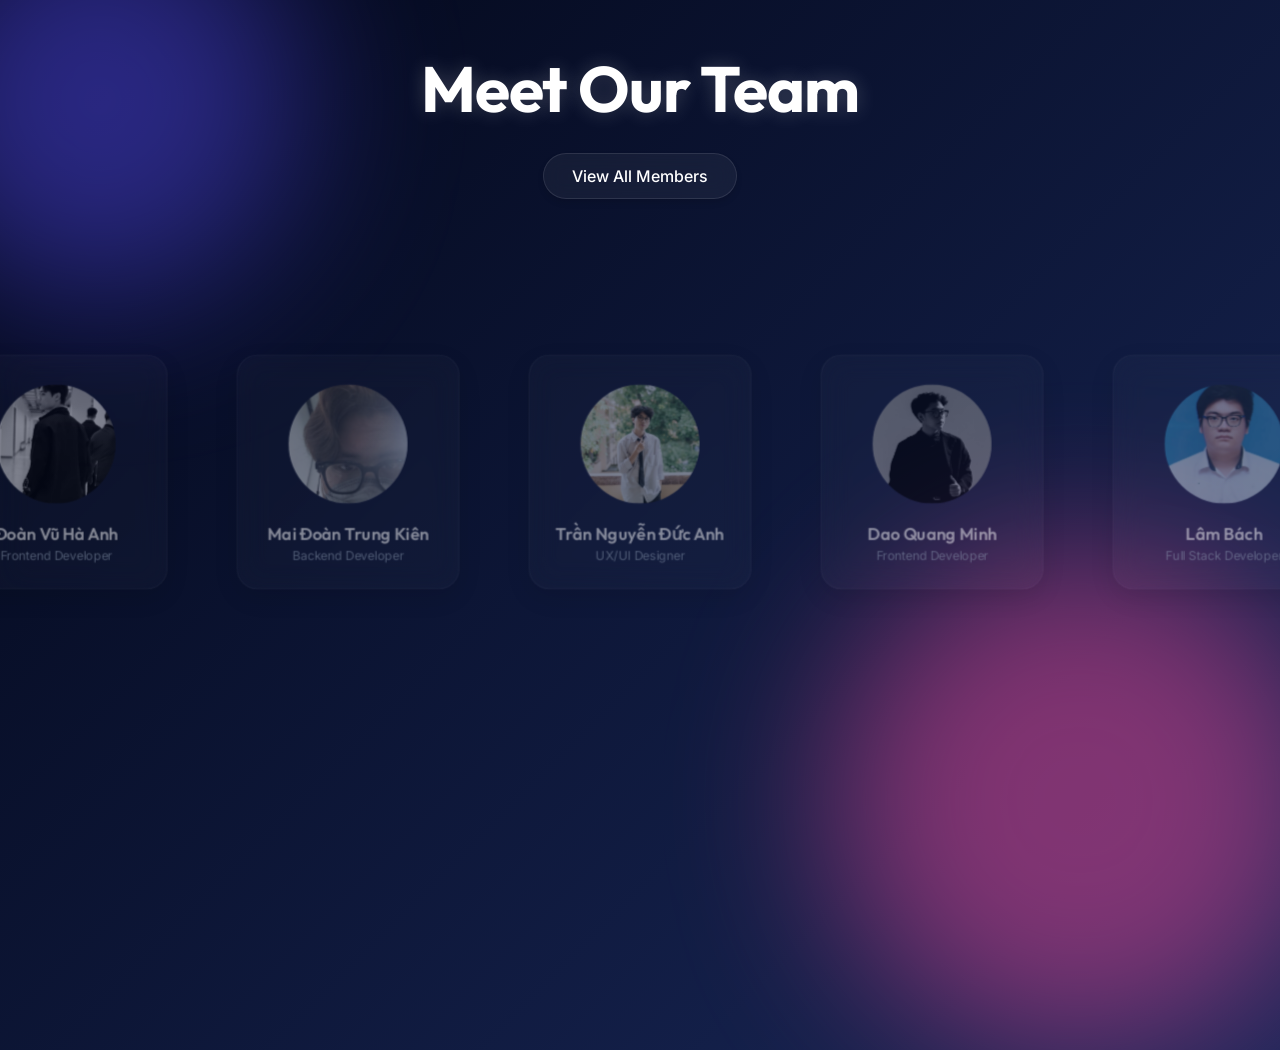
<file: index.html>
<!DOCTYPE html>
<html lang="en">
<head>
    <meta charset="UTF-8">
    <meta name="viewport" content="width=device-width, initial-scale=1.0">
    <title>Meet Our Team</title>
    <link rel="preconnect" href="https://fonts.googleapis.com">
    <link rel="preconnect" href="https://fonts.gstatic.com" crossorigin>
    <link href="https://fonts.googleapis.com/css2?family=Inter:wght@400;500;600&family=Outfit:wght@300;400;600;700&display=swap" rel="stylesheet">
    <link href='https://unpkg.com/boxicons@2.1.4/css/boxicons.min.css' rel='stylesheet'>
    <link rel="stylesheet" href="css/style.css">
</head>
<body>
    <div class="blob blob-1"></div>
    <div class="blob blob-2"></div>
    <header>
        <h1>Meet Our Team</h1>
        <button id="view-all-btn">View All Members</button>
    </header>

    <main>
        <section id="carousel-section" class="carousel-container">
            <button class="nav-btn left-btn" id="prev-btn">&lt;</button>
            <div class="carousel-track" id="carousel-track">
                </div>
            <button class="nav-btn right-btn" id="next-btn">&gt;</button>
        </section>

        <section id="grid-section" class="grid-container hidden">
            </section>
    </main>

    <script src="js/main.js"></script>
</body>
</html>
</file>
<file: css/style.css>
:root {
    --bg-color: #0f172a;
    --text-main: #f8fafc;
    --text-muted: #94a3b8;
    --glass-bg: rgba(255, 255, 255, 0.05);
    --glass-border: rgba(255, 255, 255, 0.1);
    --accent: #38bdf8;
    --accent-glow: rgba(56, 189, 248, 0.4);
}

body {
    margin: 0;
    font-family: 'Inter', sans-serif;
    background: linear-gradient(135deg, #020617 0%, #172554 50%, #312e81 100%);
    background-size: 200% 200%;
    animation: gradientBG 15s ease infinite;
    color: var(--text-main);
    min-height: 100vh;
    overflow-x: hidden;
    position: relative;
}

@keyframes gradientBG {
    0% { background-position: 0% 50%; }
    50% { background-position: 100% 50%; }
    100% { background-position: 0% 50%; }
}

/* Animated Blobs */
.blob {
    position: absolute;
    filter: blur(80px);
    z-index: -1;
    opacity: 0.5;
    animation: float 10s infinite alternate ease-in-out;
}
.blob-1 {
    top: -100px;
    left: -100px;
    width: 400px;
    height: 400px;
    background: #4f46e5;
    border-radius: 50%;
}
.blob-2 {
    bottom: -150px;
    right: -50px;
    width: 500px;
    height: 500px;
    background: #ec4899;
    border-radius: 50%;
    animation-direction: alternate-reverse;
}

@keyframes float {
    from { transform: translateY(0px) scale(1); }
    to { transform: translateY(30px) scale(1.1); }
}

header {
    text-align: center;
    padding: 3rem 0;
    position: relative;
    z-index: 10;
}

h1 {
    font-family: 'Outfit', sans-serif;
    font-size: 4rem;
    font-weight: 700;
    color: #fff;
    margin: 0;
    letter-spacing: -1px;
    text-shadow: 0 0 20px rgba(255, 255, 255, 0.2);
}

button#view-all-btn {
    margin-top: 1.5rem;
    padding: 12px 28px;
    border: 1px solid var(--glass-border);
    background: var(--glass-bg);
    backdrop-filter: blur(10px);
    color: #fff;
    cursor: pointer;
    border-radius: 30px;
    font-family: 'Inter', sans-serif;
    font-weight: 500;
    font-size: 1rem;
    transition: all 0.3s ease;
    box-shadow: 0 4px 6px rgba(0,0,0,0.1);
}

button#view-all-btn:hover {
    background: rgba(255, 255, 255, 0.15);
    border-color: rgba(255, 255, 255, 0.3);
    box-shadow: 0 0 15px rgba(255, 255, 255, 0.2);
    transform: translateY(-2px);
}

/* Carousel Styles */
.carousel-container {
    display: flex;
    align-items: center;
    justify-content: center;
    position: relative;
    height: 450px;
    z-index: 10;
}

.carousel-track {
    display: flex;
    gap: 30px;
    transition: transform 0.6s cubic-bezier(0.25, 1, 0.5, 1);
}

/* Glassmorphism Card */
.member-card {
    text-align: center;
    opacity: 0.5;
    transform: scale(0.85);
    transition: all 0.5s cubic-bezier(0.25, 1, 0.5, 1);
    cursor: pointer;
    text-decoration: none;
    color: white;
    
    background: var(--glass-bg);
    backdrop-filter: blur(16px);
    -webkit-backdrop-filter: blur(16px);
    border: 1px solid var(--glass-border);
    border-radius: 24px;
    padding: 30px 20px;
    min-width: 220px;
    box-shadow: 0 10px 30px rgba(0,0,0,0.2);
}

.member-card img {
    border-radius: 50%;
    width: 140px;
    height: 140px;
    object-fit: cover;
    border: 4px solid transparent;
    transition: 0.4s ease;
    filter: grayscale(40%);
}

.member-card:hover {
    background: rgba(255, 255, 255, 0.08);
}

.member-card.active {
    opacity: 1;
    transform: scale(1.15);
    z-index: 10;
    border-color: rgba(255,255,255,0.2);
    box-shadow: 0 20px 40px rgba(0,0,0,0.4), 0 0 20px var(--accent-glow);
}

.member-card.active img {
    filter: grayscale(0%);
    border-color: var(--accent);
    box-shadow: 0 0 20px var(--accent-glow);
}

.member-card h3 { 
    margin: 15px 0 5px; 
    font-family: 'Outfit', sans-serif;
    font-size: 1.25rem;
    font-weight: 600;
}

.member-card p {
    margin: 0;
    font-size: 0.9rem;
    color: var(--text-muted);
}

.member-card.active h3 { color: #fff; }
.member-card.active p { color: var(--accent); font-weight: 500; }

/* Grid Styles for "View All" */
.grid-container {
    display: grid;
    grid-template-columns: repeat(auto-fit, minmax(260px, 1fr));
    gap: 40px;
    padding: 20px 60px;
    max-width: 1200px;
    margin: 0 auto;
}

.grid-container .member-card {
    opacity: 1;
    transform: scale(1);
}

.grid-container .member-card:hover {
    transform: translateY(-10px);
    box-shadow: 0 20px 40px rgba(0,0,0,0.4), 0 0 20px rgba(255,255,255,0.1);
    border-color: rgba(255,255,255,0.3);
}

.grid-container .member-card:hover img {
    filter: grayscale(0%);
    border-color: var(--accent);
}

.hidden { display: none !important; }

/* Navigation buttons */
.nav-btn {
    background: rgba(255, 255, 255, 0.1);
    backdrop-filter: blur(10px);
    color: white;
    border: 1px solid rgba(255,255,255,0.2);
    border-radius: 50%;
    width: 48px; height: 48px;
    cursor: pointer;
    font-size: 1.5rem;
    z-index: 100;
    transition: all 0.3s;
    display: flex;
    align-items: center;
    justify-content: center;
}

.nav-btn:hover {
    background: rgba(255,255,255,0.2);
    transform: scale(1.1);
}

/* Hiệu ứng Fade-in */
.fade-in {
    animation: fadeIn 0.8s cubic-bezier(0.25, 1, 0.5, 1);
}
@keyframes fadeIn {
    from { opacity: 0; transform: translateY(30px); }
    to { opacity: 1; transform: translateY(0); }
}
</file>
